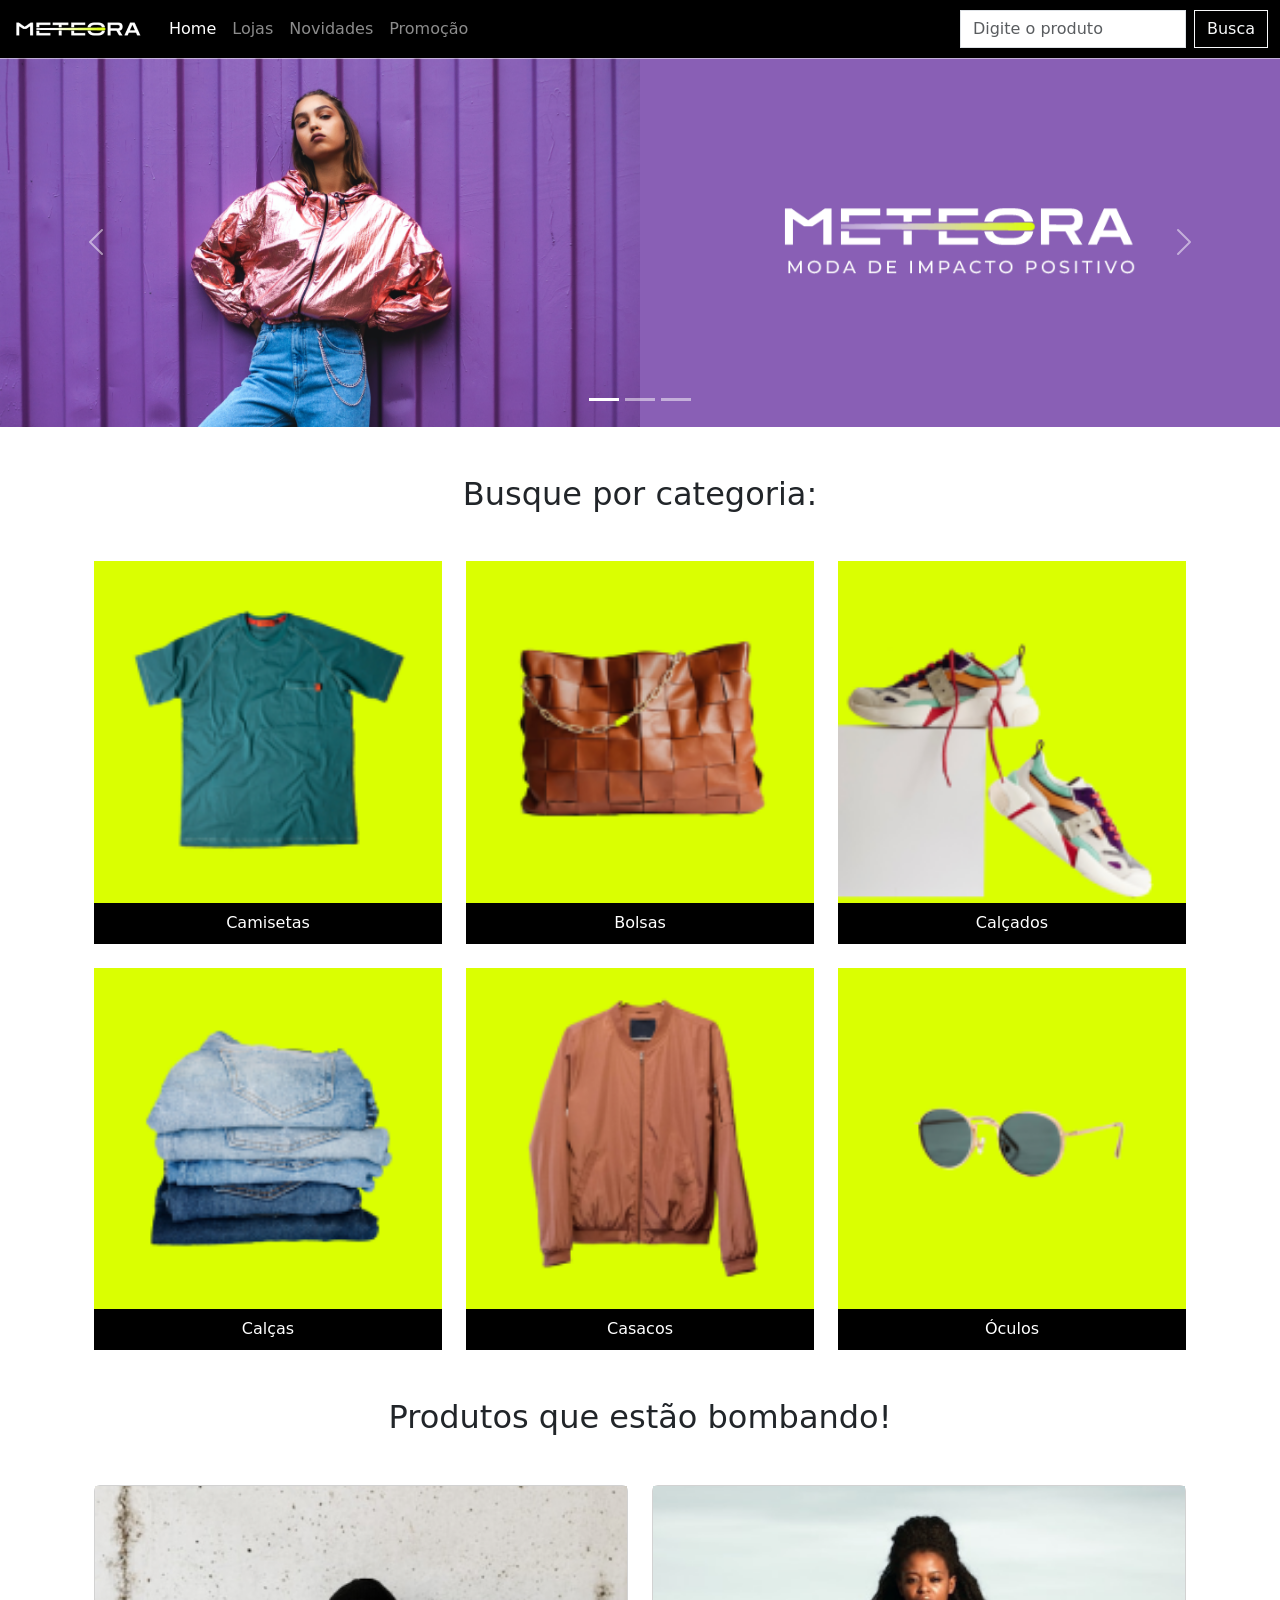
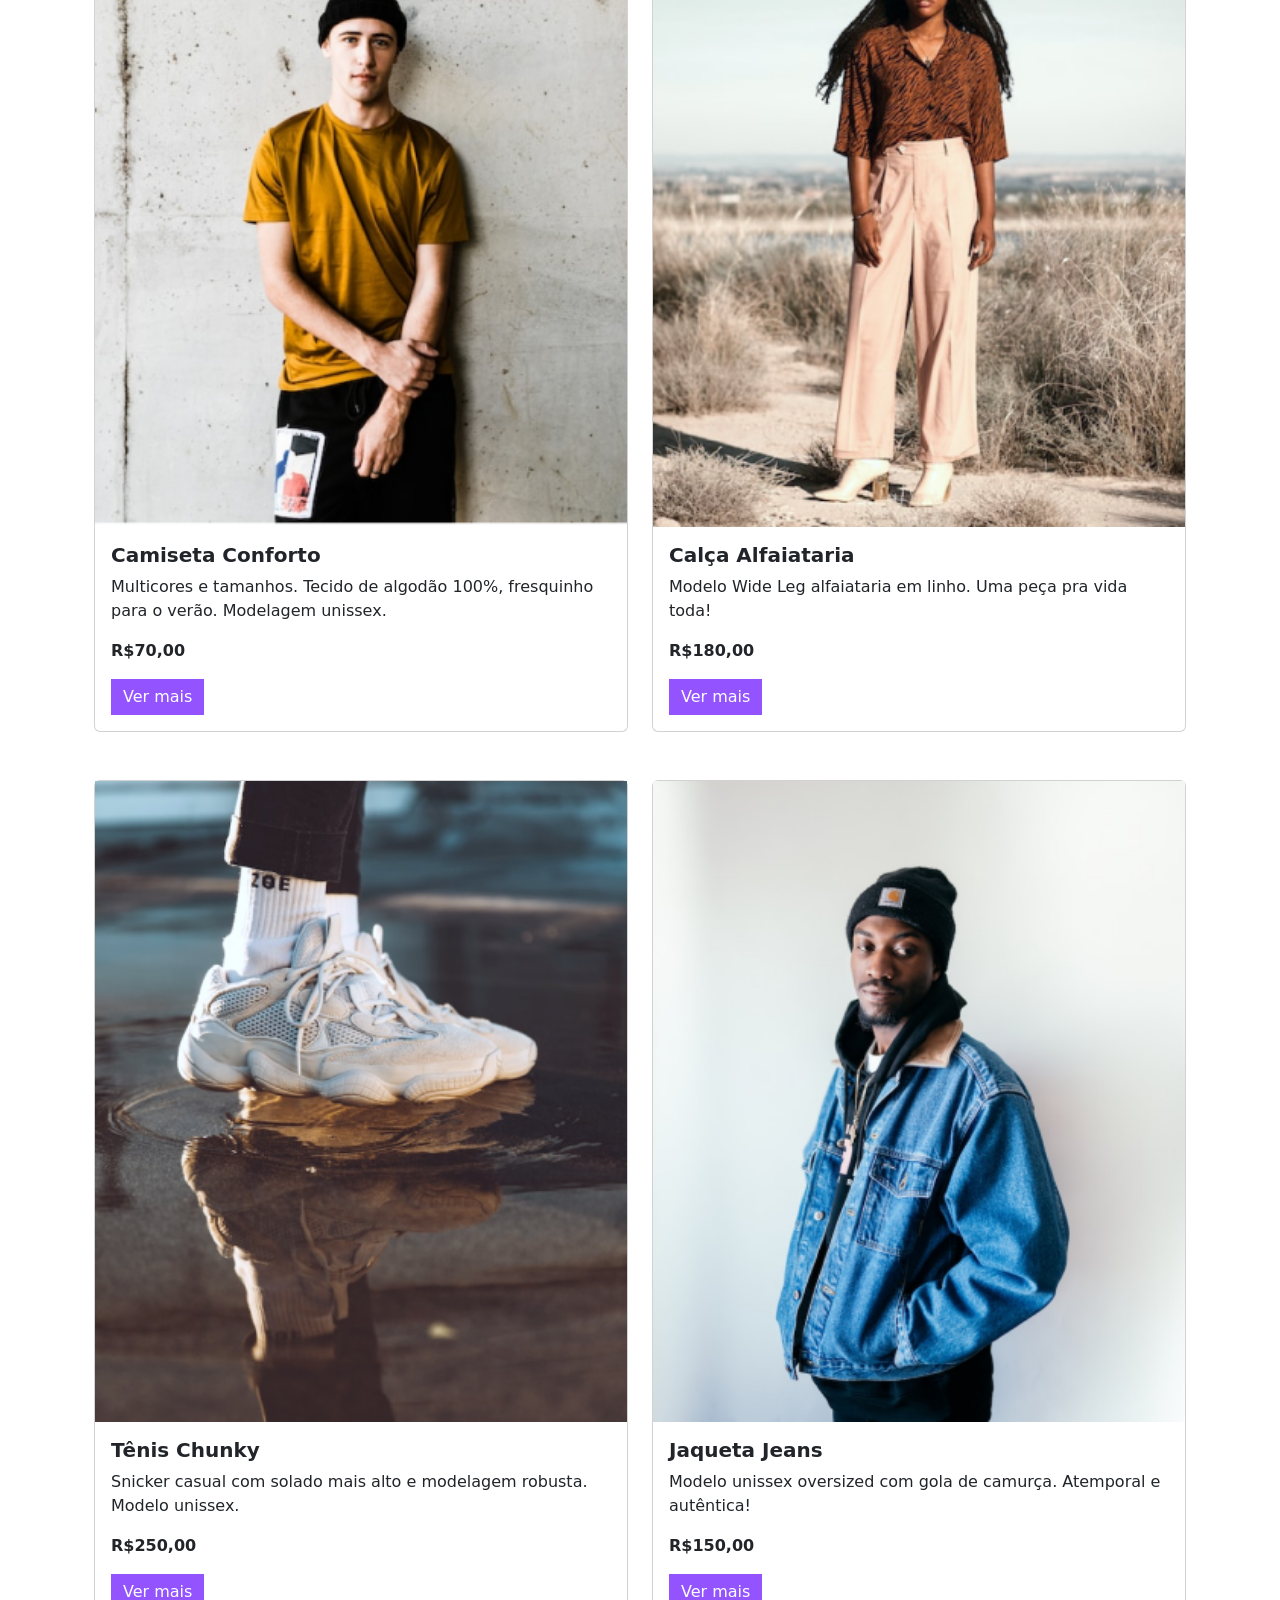
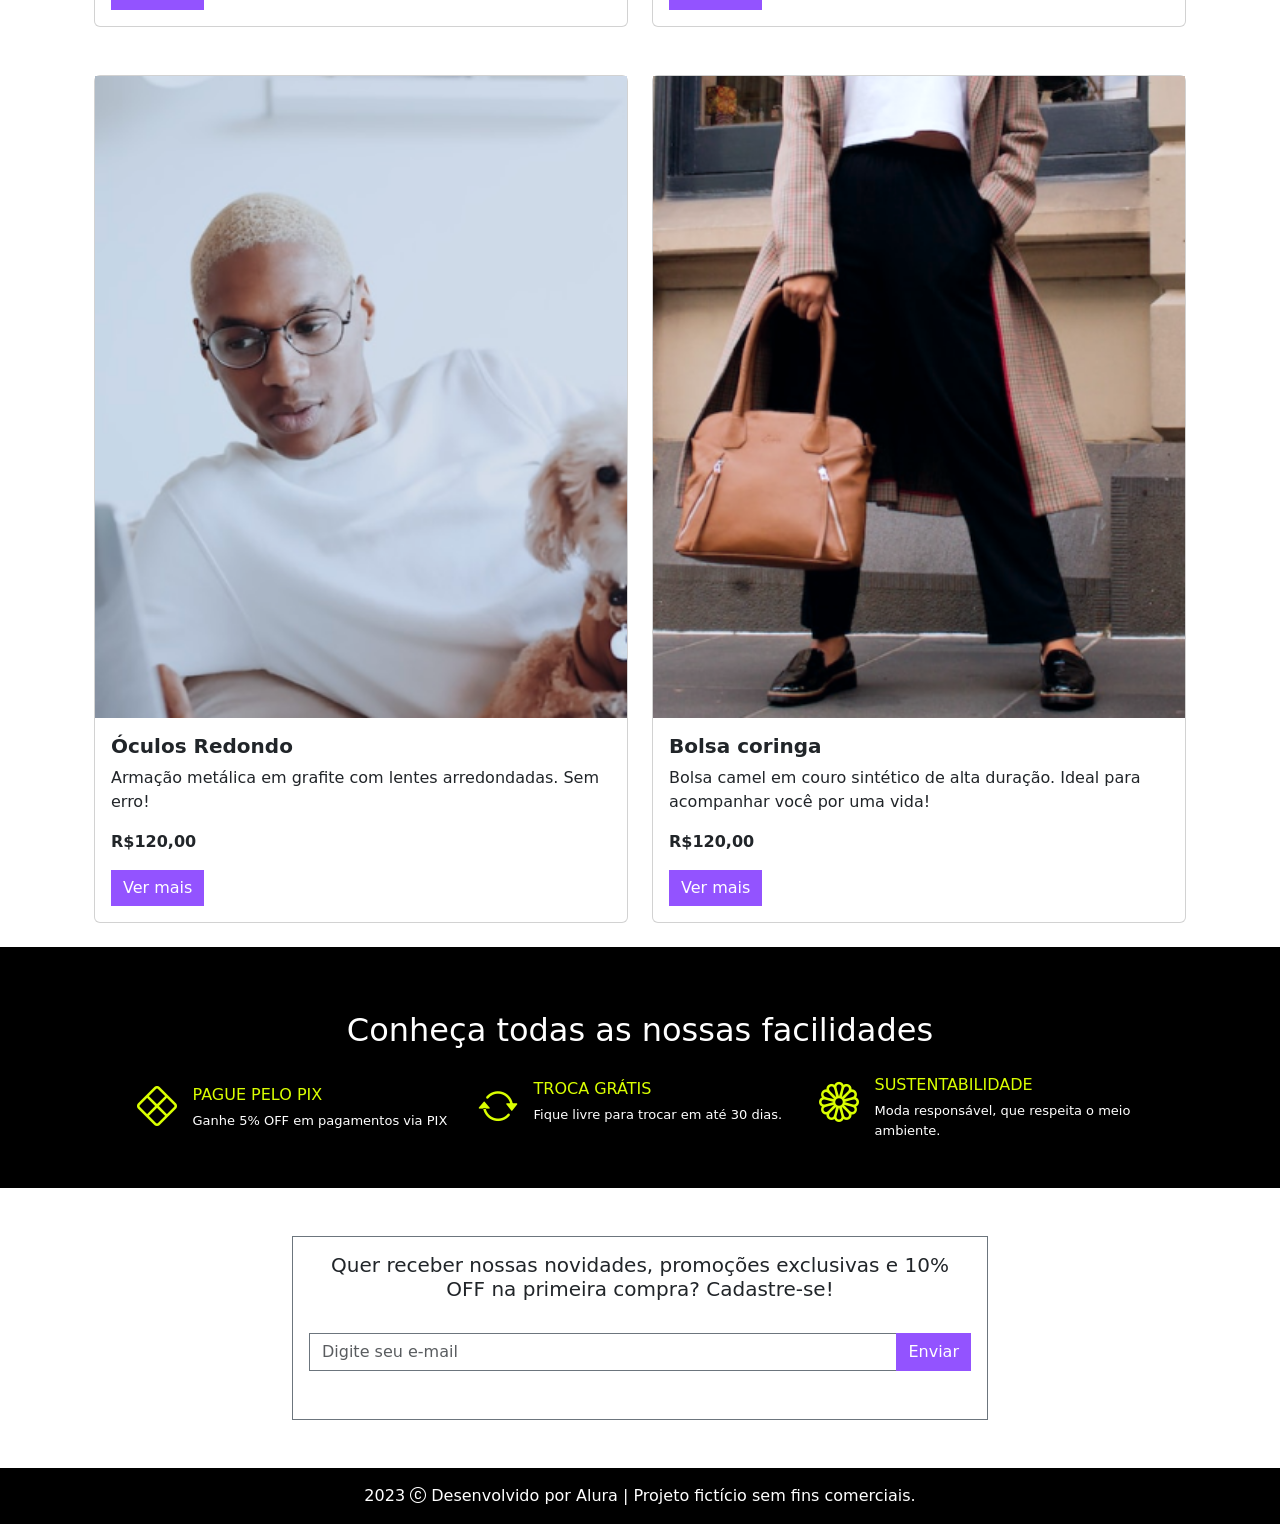
<file: index.html>
<!DOCTYPE html>
<html lang="pt-br">

<head>
    <meta charset="UTF-8">
    <meta http-equiv="X-UA-Compatible" content="IE=edge">
    <meta name="viewport" content="width=device-width, initial-scale=1.0">
    <link rel="shortcut icon" href="./assets/favicon.png" type="image/x-icon">
    <title>Meteora</title>
    <link rel="stylesheet" href="https://cdn.jsdelivr.net/npm/bootstrap-icons@1.10.3/font/bootstrap-icons.css">
    <link href="https://cdn.jsdelivr.net/npm/bootstrap@5.3.0-alpha1/dist/css/bootstrap.min.css" rel="stylesheet"
        integrity="sha384-GLhlTQ8iRABdZLl6O3oVMWSktQOp6b7In1Zl3/Jr59b6EGGoI1aFkw7cmDA6j6gD" crossorigin="anonymous">
    <link rel="stylesheet" href="./styles.css">
</head>

<body>

    <nav class="navbar navbar-expand-md bg-black navbar-dark">
        <div class="container-fluid">
            <a class="navbar-brand" href="#">
                <h1 class="m-0"><img class="d-block" src="./assets/logo-meteora.png" alt="Logo Meteora"></h1>
            </a>
            <button class="navbar-toggler" type="button" data-bs-toggle="collapse"
                data-bs-target="#navbarSupportedContent" aria-controls="navbarSupportedContent" aria-expanded="false"
                aria-label="Toggle navigation">
                <span class="navbar-toggler-icon"></span>
            </button>
            <div class="collapse navbar-collapse" id="navbarSupportedContent">
                <ul class="navbar-nav me-auto">
                    <li class="nav-item">
                        <a class="nav-link active" aria-current="page" href="#">Home</a>
                    </li>
                    <li class="nav-item">
                        <a class="nav-link" href="#">Lojas</a>
                    </li>
                    <li class="nav-item">
                        <a class="nav-link" href="#">Novidades</a>
                    </li>
                    <li class="nav-item">
                        <a class="nav-link" href="#">Promoção</a>
                    </li>
                </ul>
                <form class="d-flex" role="search">
                    <input class="form-control me-2 rounded-0" type="search" placeholder="Digite o produto"
                        aria-label="Pesquisar">
                    <button class="btn btn-outline-light rounded-0" type="submit">Busca</button>
                </form>
            </div>
        </div>
    </nav>

    <div id="carouselExampleCaptions" class="carousel slide" data-bs-ride="carousel">
        <div class="carousel-indicators">
            <button type="button" data-bs-target="#carouselExampleCaptions" data-bs-slide-to="0" class="active"
                aria-current="true" aria-label="Slide 1"></button>
            <button type="button" data-bs-target="#carouselExampleCaptions" data-bs-slide-to="1"
                aria-label="Slide 2"></button>
            <button type="button" data-bs-target="#carouselExampleCaptions" data-bs-slide-to="2"
                aria-label="Slide 3"></button>
        </div>
        <div class="carousel-inner">
            <div class="carousel-item active">
                <img class="w-100 img-fluid d-md-none" src="./assets/Mobile/banner1-mobile.png"
                    alt="Modelo feminina vestindo blusa rosa fluorescente, em fundo lilás.">
                <img class="w-100 img-fluid d-none d-md-block d-xl-none" src="./assets/Tablet/banner1-tablet.png"
                    alt="Modelo feminina vestindo blusa rosa fluorescente, em fundo lilás.">
                <img class="w-100 img-fluid d-none d-xl-block" src="./assets/Desktop/banner1-desktop.png"
                    alt="Modelo feminina vestindo blusa rosa fluorescente, em fundo lilás.">
            </div>
            <div class="carousel-item">
                <img class="w-100 img-fluid d-md-none" src="./assets/Mobile/banner2-mobile.png"
                    alt="Modelo feminina utilizando óculos escuros e vestindo conjunto esportivo de blusa e calça na cor preta, sentada em um sofá preto em um fundo rosa.">
                <img class="w-100 img-fluid d-none d-md-block d-xl-none" src="./assets/Tablet/banner2-tablet.png"
                    alt="Modelo feminina utilizando óculos escuros e vestindo conjunto esportivo de blusa e calça na cor preta, sentada em um sofá preto em um fundo rosa.">
                <img class="w-100 img-fluid d-none d-xl-block" src="./assets/Desktop/banner2-desktop.png"
                    alt="Modelo feminina utilizando óculos escuros e vestindo conjunto esportivo de blusa e calça na cor preta, sentada em um sofá preto em um fundo rosa.">
                <div class="carousel-caption">
                    <h5 class="fs-1">COLEÇÃO ATEMPORAL</h5>
                    <p class="fs-4">Estilo e qualidade para durar.</p>
                </div>
            </div>
            <div class="carousel-item">
                <img class="w-100 img-fluid d-md-none" src="./assets/Mobile/banner3-mobile.png"
                    alt="Modelo masculino vestindo chapéu preto, blazer cinza, cammisa social branca, gravata borboleta na cor preta, óculos com lente transparente e armação na cor preta além de um cordão prateado, em um fundo laranja.">
                <img class="w-100 img-fluid d-none d-md-block d-xl-none" src="./assets/Tablet/banner3-tablet.png"
                    alt="Modelo masculino vestindo chapéu preto, blazer cinza, cammisa social branca, gravata borboleta na cor preta, óculos com lente transparente e armação na cor preta além de um cordão prateado, em um fundo laranja.">
                <img class="w-100 img-fluid d-none d-xl-block" src="./assets/Desktop/banner3-desktop.png"
                    alt="Modelo masculino vestindo chapéu preto, blazer cinza, cammisa social branca, gravata borboleta na cor preta, óculos com lente transparente e armação na cor preta além de um cordão prateado, em um fundo laranja.">
                <div class="carousel-caption">
                    <h5 class="fs-1">COLEÇÃO ATEMPORAL</h5>
                    <p class="fs-4">Alto impacto visual, baixo impacto ambiental!</p>
                </div>
            </div>
        </div>
        <button class="carousel-control-prev" type="button" data-bs-target="#carouselExampleCaptions"
            data-bs-slide="prev">
            <span class="carousel-control-prev-icon" aria-hidden="true"></span>
            <span class="visually-hidden">Anterior</span>
        </button>
        <button class="carousel-control-next" type="button" data-bs-target="#carouselExampleCaptions"
            data-bs-slide="next">
            <span class="carousel-control-next-icon" aria-hidden="true"></span>
            <span class="visually-hidden">Próximo</span>
        </button>
    </div>

    <h2 class=" container text-center my-3 my-xl-5">Busque por categoria:</h2>

    <div class="container row mx-auto g-4">

        <div class="col-6 col-md-4 col-xxl-2">
            <div class="card rounded-0 border-0">
                <img class="d-md-none d-block" src="./assets/Mobile/categorias/categoria-camiseta.png"
                    alt="Camiseta masculina de manga na cor verde, com bolso, com detalhe vermelho.">
                <img class="d-none d-md-block d-xl-none" src="./assets/Tablet/categorias/categoria-camiseta.png"
                    alt="Camiseta masculina de manga na cor verde, com bolso, com detalhe vermelho.">
                <img class="d-none d-xl-block" src="./assets/Desktop/categorias/categoria-camiseta.png"
                    alt="Camiseta masculina de manga na cor verde, com bolso, com detalhe vermelho.">
                <div class="card-header bg-black text-bg-dark">
                    <p class="text-center card-text">
                        Camisetas
                    </p>
                </div>
            </div>
        </div>

        <div class="col-6 col-md-4 col-xxl-2">
            <div class="card rounded-0 border-0">
                <img class="d-md-none d-block" src="./assets/Mobile/categorias/categoria-bolsas.png"
                    alt="Bolsa feminina de couro na cor marrom, com cortes quadrados, e alça dourada em formato de corrente com detalhe verde, em fundo verde limão.">
                <img class="d-none d-md-block d-xl-none" src="./assets/Tablet/categorias/categoria-bolsas.png"
                    alt="Bolsa feminina de couro na cor marrom, com cortes quadrados, e alça dourada em formato de corrente com detalhe verde, em fundo verde limão.">
                <img class="d-none d-xl-block" src="./assets/Desktop/categorias/categoria-bolsa.png"
                    alt="Bolsa feminina de couro na cor marrom, com cortes quadrados, e alça dourada em formato de corrente com detalhe verde, em fundo verde limão.">
                <div class="card-header bg-black text-bg-dark">
                    <p class="text-center card-text">
                        Bolsas
                    </p>
                </div>
            </div>
        </div>

        <div class="col-6 col-md-4 col-xxl-2">
            <div class="card rounded-0 border-0">
                <img class="d-md-none d-block" src="./assets/Mobile/categorias/categoria-calcados.png"
                    alt="Par de tênis unissex com cor predominante branca e traços na cores laranja, azul, verde e cadarço vermelho, em fundo verde limão.">
                <img class="d-none d-md-block d-xl-none" src="./assets/Tablet/categorias/categoria-calcados.png"
                    alt="Par de tênis unissex com cor predominante branca e traços na cores laranja, azul, verde e cadarço vermelho, em fundo verde limão.">
                <img class="d-none d-xl-block" src="./assets/Desktop/categorias/categoria-calcados.png"
                    alt="Par de tênis unissex com cor predominante branca e traços na cores laranja, azul, verde e cadarço vermelho, em fundo verde limão.">
                <div class="card-header bg-black text-bg-dark">
                    <p class="text-center card-text">
                        Calçados
                    </p>
                </div>
            </div>
        </div>

        <div class="col-6 col-md-4 col-xxl-2">
            <div class="card rounded-0 border-0">
                <img class="d-md-none d-block" src="./assets/Mobile/categorias/categoria-calcas.png"
                    alt="Quatro calças jeans dobradas e organizadas uma acima da outra, em fundo verde limão.">
                <img class="d-none d-md-block d-xl-none" src="./assets/Tablet/categorias/categoria-calcas.png"
                    alt="Quatro calças jeans dobradas e organizadas uma acima da outra, em fundo verde limão.">
                <img class="d-none d-xl-block" src="./assets/Desktop/categorias/categoria-calcas.png"
                    alt="Quatro calças jeans dobradas e organizadas uma acima da outra, em fundo verde limão.">
                <div class="card-header bg-black text-bg-dark">
                    <p class="text-center card-text">
                        Calças
                    </p>
                </div>
            </div>
        </div>

        <div class="col-6 col-md-4 col-xxl-2">
            <div class="card rounded-0 border-0">
                <img class="d-md-none d-block" src="./assets/Mobile/categorias/categoria-casacos.png"
                    alt="Casaco masculino na cor marrom em fundo verde limão.">
                <img class="d-none d-md-block d-xl-none" src="./assets/Tablet/categorias/categoria-casacos.png"
                    alt="Casaco masculino na cor marrom em fundo verde limão.">
                <img class="d-none d-xl-block" src="./assets/Desktop/categorias/categoria-casacos.png"
                    alt="Casaco masculino na cor marrom em fundo verde limão.">
                <div class="card-header bg-black text-bg-dark">
                    <p class="text-center card-text">
                        Casacos
                    </p>
                </div>
            </div>
        </div>

        <div class="col-6 col-md-4 col-xxl-2">
            <div class="card rounded-0 border-0">
                <img class="d-md-none d-block" src="./assets/Mobile/categorias/categoria-oculos.png"
                    alt="Óculos de Sol com lentes arredondadas e armação dourada, em fundo verde limão.">
                <img class="d-none d-md-block d-xl-none" src="./assets/Tablet/categorias/categoria-oculos.png"
                    alt="Óculos de Sol com lentes arredondadas e armação dourada, em fundo verde limão.">
                <img class="d-none d-xl-block" src="./assets/Desktop/categorias/categoria-oculos.png"
                    alt="Óculos de Sol com lentes arredondadas e armação dourada, em fundo verde limão.">
                <div class="card-header bg-black text-bg-dark">
                    <p class="text-center card-text">
                        Óculos
                    </p>
                </div>
            </div>
        </div>
    </div>

    <h2 class="container text-center my-3 my-xl-5">Produtos que estão bombando!</h2>

    <div class="container row mx-auto g-4">
        <div class="col-12 col-md-6 col-xxl-4 pb-4">
            <div class="card">
                <img class="d-md-none d-block" src="assets/Mobile/produtos/camiseta.png" alt="Camiseta Conforto">
                <img class="d-none d-md-block d-xl-none" src="assets/Tablet/produtos/camiseta.png"
                    alt="Camiseta Conforto">
                <img class="d-none d-xl-block" src="assets/Desktop/produtos/camiseta.png" alt="Camiseta Conforto">
                <div class="card-body">
                    <h5 class="card-title"><b>Camiseta Conforto</b></h5>
                    <p class="card-text">Multicores e tamanhos. Tecido de algodão 100%, fresquinho para o verão.
                        Modelagem unissex.</p>
                    <p>
                    <p><b>R$70,00</b></p>
                    </p>
                    <a href="#" class="btn btn-primary botao-lilas rounded-0 border-0">Ver mais</a>
                </div>
            </div>
        </div>

        <div class="col-12 col-md-6 col-xxl-4 pb-4">
            <div class="card">
                <img class="d-md-none d-block" src="assets/Mobile/produtos/calca.png" alt="Calça Alfaiataria">
                <img class="d-none d-md-block d-xl-none" src="assets/Tablet/produtos/calca.png" alt="Calça Alfaiataria">
                <img class="d-none d-xl-block" src="assets/Desktop/produtos/calca.png" alt="Calça Alfaiataria">
                <div class="card-body">
                    <h5 class="card-title"><b>Calça Alfaiataria</b></h5>
                    <p class="card-text">Modelo Wide Leg alfaiataria em linho. Uma peça pra vida toda!</p>
                    <p><b>R$180,00</b></p>
                    <a href="#" class="btn btn-primary botao-lilas rounded-0 border-0">Ver mais</a>
                </div>
            </div>
        </div>

        <div class="col-12 col-md-6 col-xxl-4 pb-4">
            <div class="card">
                <img class="d-md-none d-block" src="assets/Mobile/produtos/tenis.png" alt="Tenis Chunky">
                <img class="d-none d-md-block d-xl-none" src="assets/Tablet/produtos/tenis.png" alt="Tenis Chunky">
                <img class="d-none d-xl-block" src="assets/Desktop/produtos/tenis.png" alt="Tenis Chunky">
                <div class="card-body">
                    <h5 class="card-title"><b>Tênis Chunky</b></h5>
                    <p class="card-text">Snicker casual com solado mais alto e modelagem robusta. Modelo unissex.</p>
                    <p><b>R$250,00</b></p>
                    <a href="#" class="btn btn-primary botao-lilas rounded-0 border-0">Ver mais</a>
                </div>
            </div>
        </div>

        <div class="col-12 col-md-6 col-xxl-4 pb-4">
            <div class="card">
                <img class="d-md-none d-block" src="assets/Mobile/produtos/jaqueta-jeans.png" alt="Jaqueta Jeans">
                <img class="d-none d-md-block d-xl-none" src="assets/Tablet/produtos/jaqueta-jeans.png"
                    alt="Jaqueta Jeans">
                <img class="d-none d-xl-block" src="assets/Desktop/produtos/jaqueta-jeans.png" alt="Jaqueta Jeans">
                <div class="card-body">
                    <h5 class="card-title"><b>Jaqueta Jeans</b></h5>
                    <p class="card-text">Modelo unissex oversized com gola de camurça. Atemporal e autêntica!</p>
                    <p><b>R$150,00</b></p>
                    <a href="#" class="btn btn-primary botao-lilas rounded-0 border-0">Ver mais</a>
                </div>
            </div>
        </div>

        <div class="col-12 col-md-6 col-xxl-4 pb-4">
            <div class="card">
                <img class="d-md-none d-block" src="assets/Mobile/produtos/oculos.png" alt="Óculos Redondo">
                <img class="d-none d-md-block d-xl-none" src="assets/Tablet/produtos/oculos.png" alt="Óculos Redondo">
                <img class="d-none d-xl-block" src="assets/Desktop/produtos/oculos.png" alt="Óculos Redondo">
                <div class="card-body">
                    <h5 class="card-title"><b>Óculos Redondo</b></h5>
                    <p class="card-text">Armação metálica em grafite com lentes arredondadas. Sem erro!</p>
                    <p><b>R$120,00</b></p>
                    <a href="#" class="btn btn-primary botao-lilas rounded-0 border-0">Ver mais</a>
                </div>
            </div>
        </div>

        <div class="col-12 col-md-6 col-xxl-4 pb-4">
            <div class="card">
                <img class="d-md-none d-block" src="assets/Mobile/produtos/bolsa.png" alt="Bolsa coringa">
                <img class="d-none d-md-block d-xl-none" src="assets/Tablet/produtos/bolsa.png" alt="Bolsa coringa">
                <img class="d-none d-xl-block" src="assets/Desktop/produtos/bolsa.png" alt="Bolsa coringa">
                <div class="card-body">
                    <h5 class="card-title"><b>Bolsa coringa</b></h5>
                    <p class="card-text">Bolsa camel em couro sintético de alta duração. Ideal para acompanhar você por
                        uma vida!</p>
                    <p><b>R$120,00</b></p>
                    <a href="#" class="btn btn-primary botao-lilas rounded-0 border-0">Ver mais</a>
                </div>
            </div>
        </div>
    </div>
        <section class="p-5 bg-black text-bg-dark">

            <h2 class="text-center py-3">Conheça todas as nossas facilidades</h2>

            <div class="d-flex flex-column flex-lg-row align-items-center justify-content-center gap-3 px-3">
                <div class="divs-facilidades d-flex align-items-center">
                    <div><i class="verde-limao bi bi-x-diamond fs-1"></i></div>
                    <div>
                        <div class="ms-3 mb-1 verde-limao">PAGUE PELO PIX</div>
                        <div class="texto-menor ms-3">Ganhe 5% OFF em
                            pagamentos via PIX</div>
                    </div>
                </div>

                <div class="divs-facilidades d-flex">
                    <div><i class="verde-limao bi bi-arrow-repeat fs-1"></i></div>
                    <div>
                        <div class="ms-3 mb-1 verde-limao">TROCA GRÁTIS</div>
                        <div class="texto-menor ms-3">Fique livre para trocar em até 30 dias.</div>
                    </div>
                </div>

                <div class="divs-facilidades d-flex">
                    <div><i class="verde-limao bi bi-flower1 fs-1"></i></div>
                    <div>
                        <div class="ms-3 mb-1 verde-limao">SUSTENTABILIDADE</div>
                        <div class="texto-menor ms-3">Moda responsável, que respeita o meio ambiente.</div>
                    </div>
                </div>
            </div>
        </section>

        <form class="container border border-secondary my-3 my-xl-5 p-3 text-center div-novidades mx-auto">
            <h5>
                Quer receber nossas novidades, promoções exclusivas e 10% OFF na primeira
                compra? Cadastre-se!
            </h5>

            <div class="input-group my-3 py-3">
                <input type="email" class="form-control border-secondary rounded-0" placeholder="Digite seu e-mail"
                    aria-label="Digite seu e-mail" aria-describedby="button-addon2" />
                <button type="button" class="btn btn-primary botao-lilas rounded-0 border-0 "
                    id="button-addon2">Enviar</button>
            </div>
        </form>

        <footer class="text-center rodape-largura bg-black text-bg-dark">
            <p class="card-text py-3">2023 <i class="bi bi-c-circle"></i> Desenvolvido por Alura | Projeto fictício sem
                fins comerciais.</p>
        </footer>

        <script src="https://cdn.jsdelivr.net/npm/bootstrap@5.3.1/dist/js/bootstrap.bundle.min.js"
            integrity="sha384-HwwvtgBNo3bZJJLYd8oVXjrBZt8cqVSpeBNS5n7C8IVInixGAoxmnlMuBnhbgrkm" crossorigin="anonymous">
            </script>
</body>
</html>
</file>
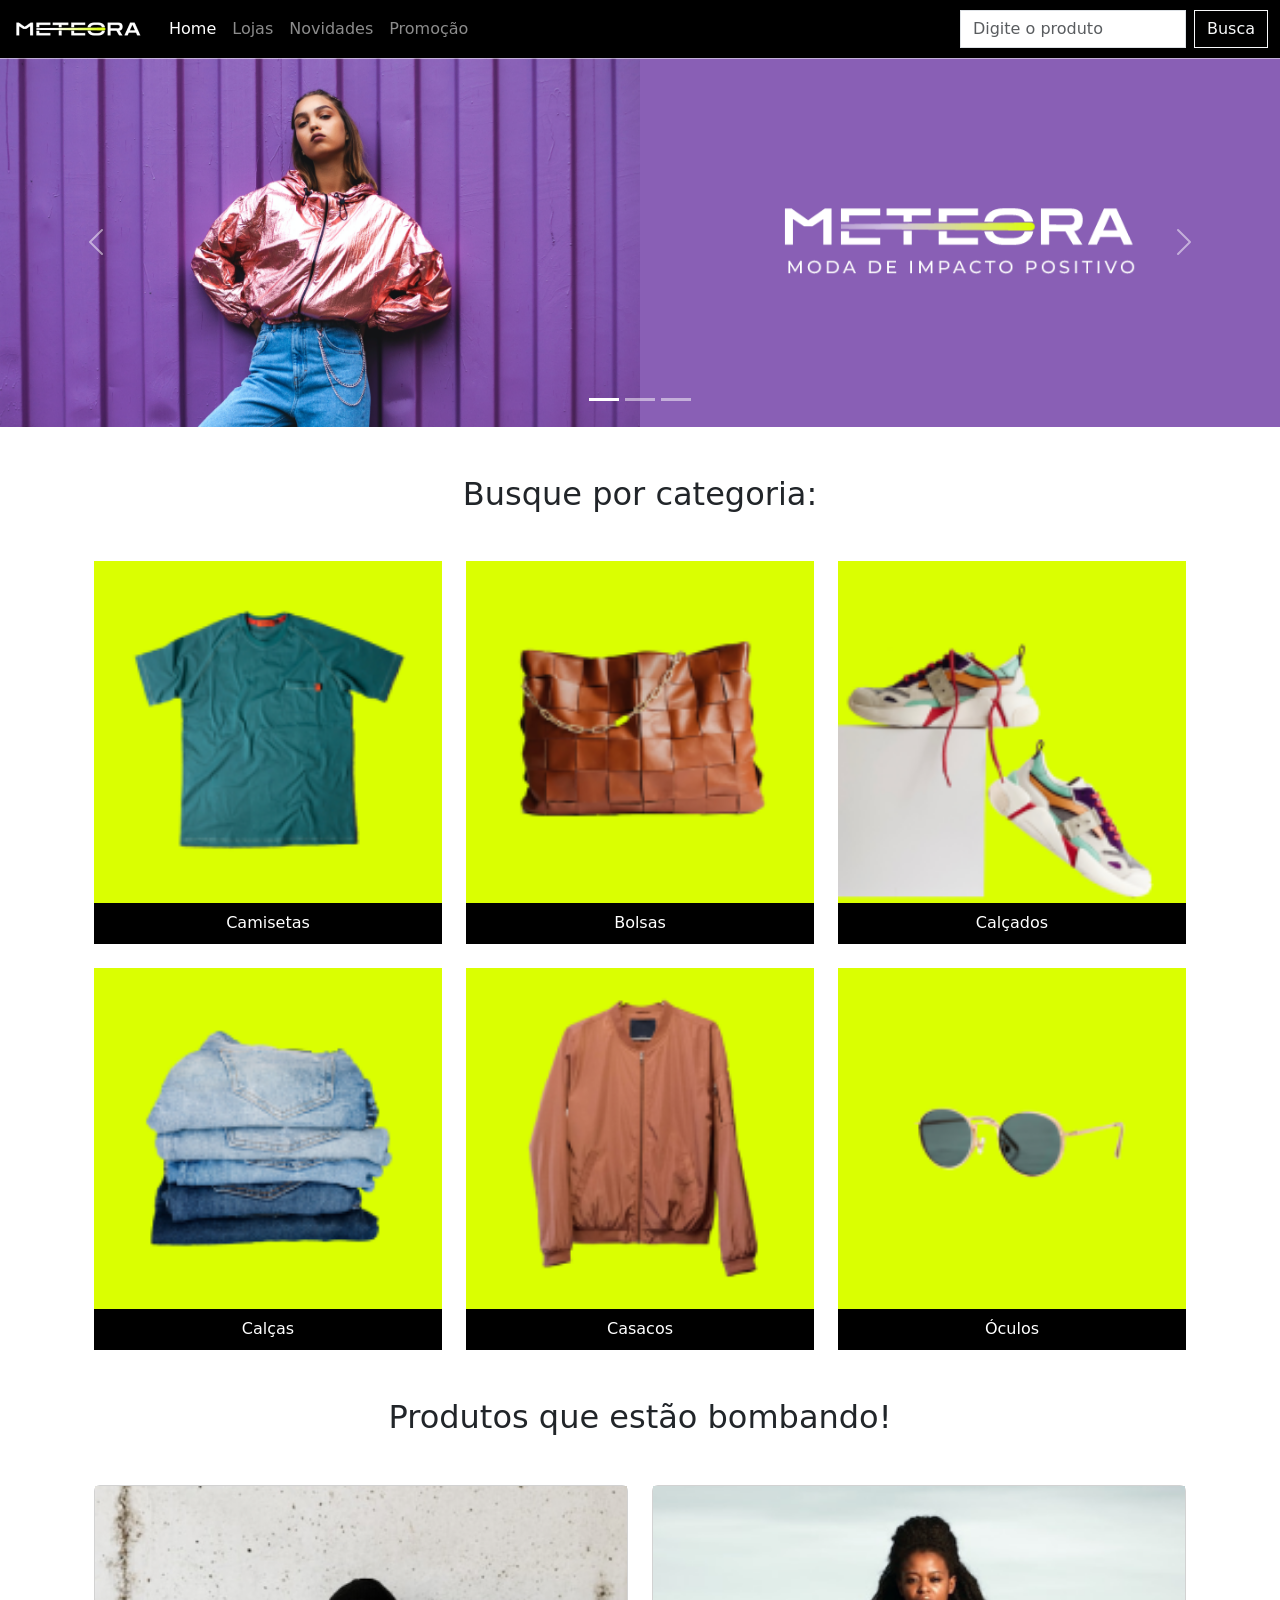
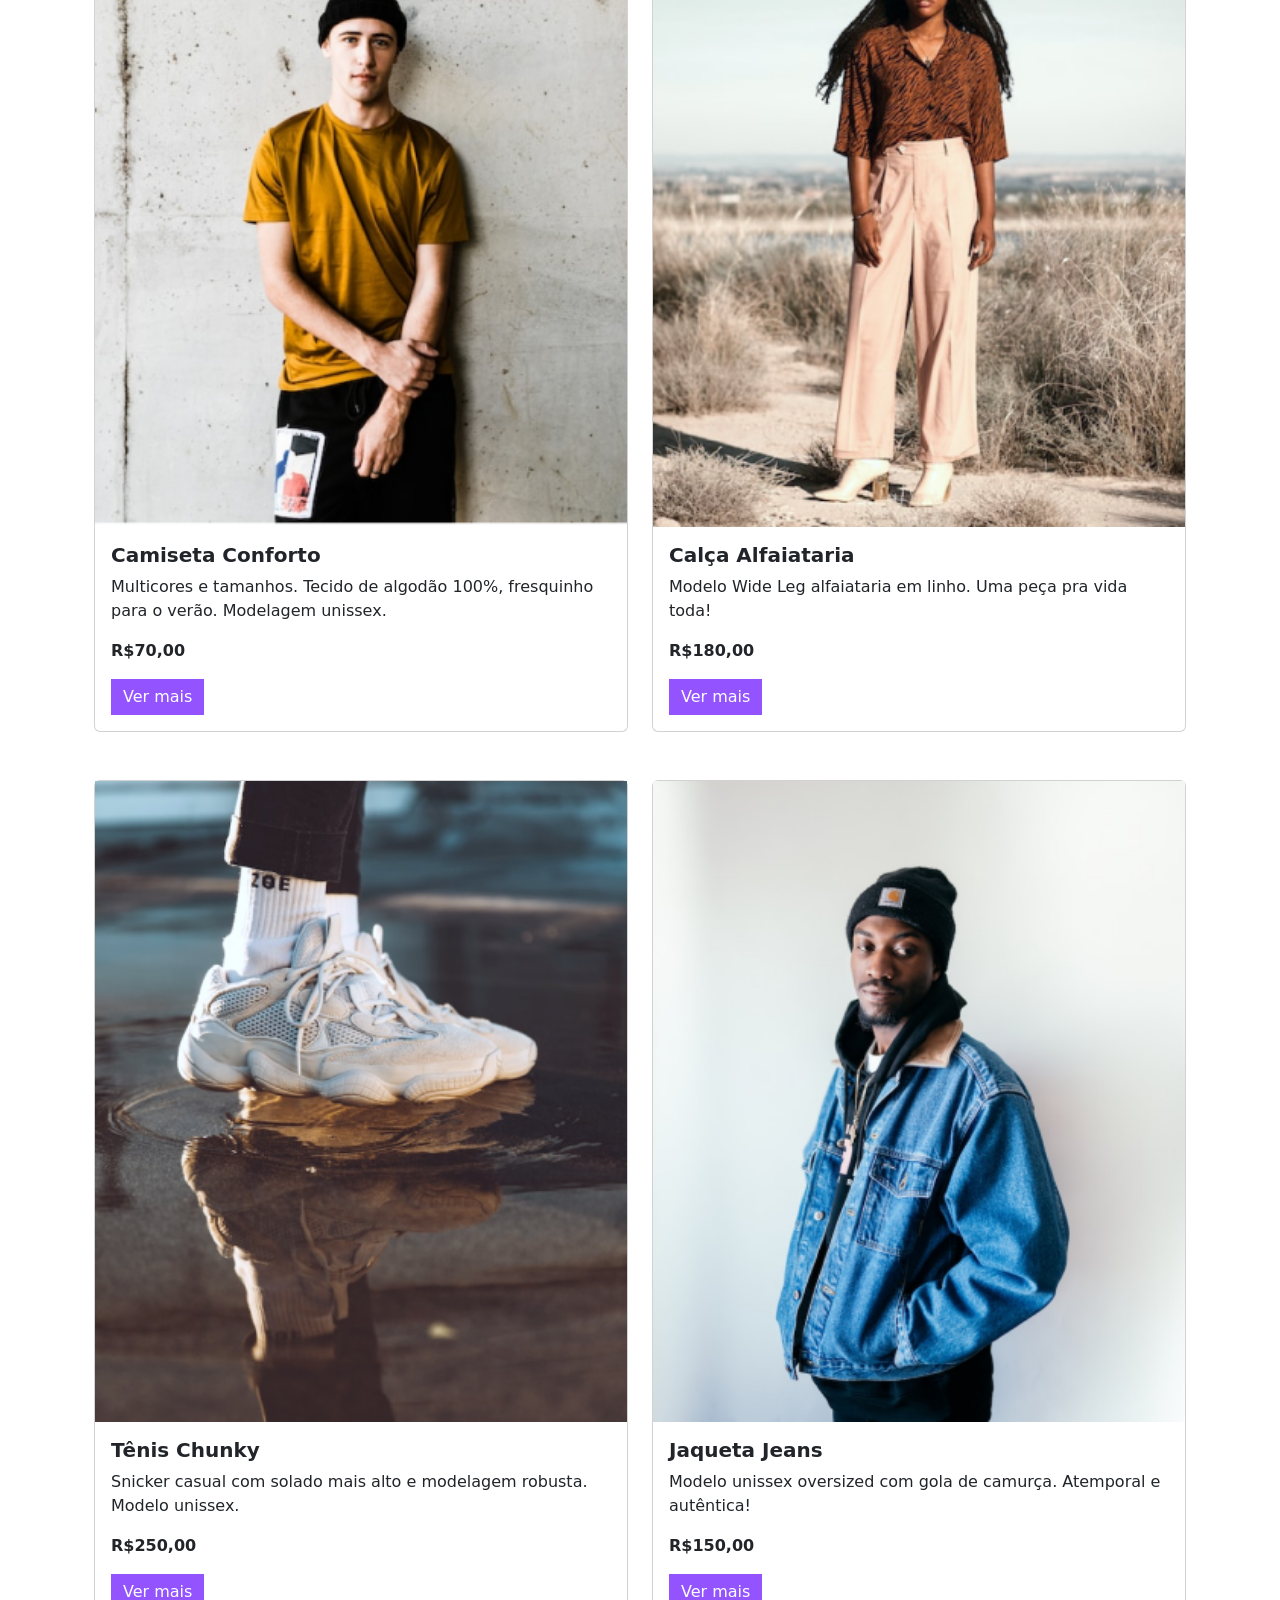
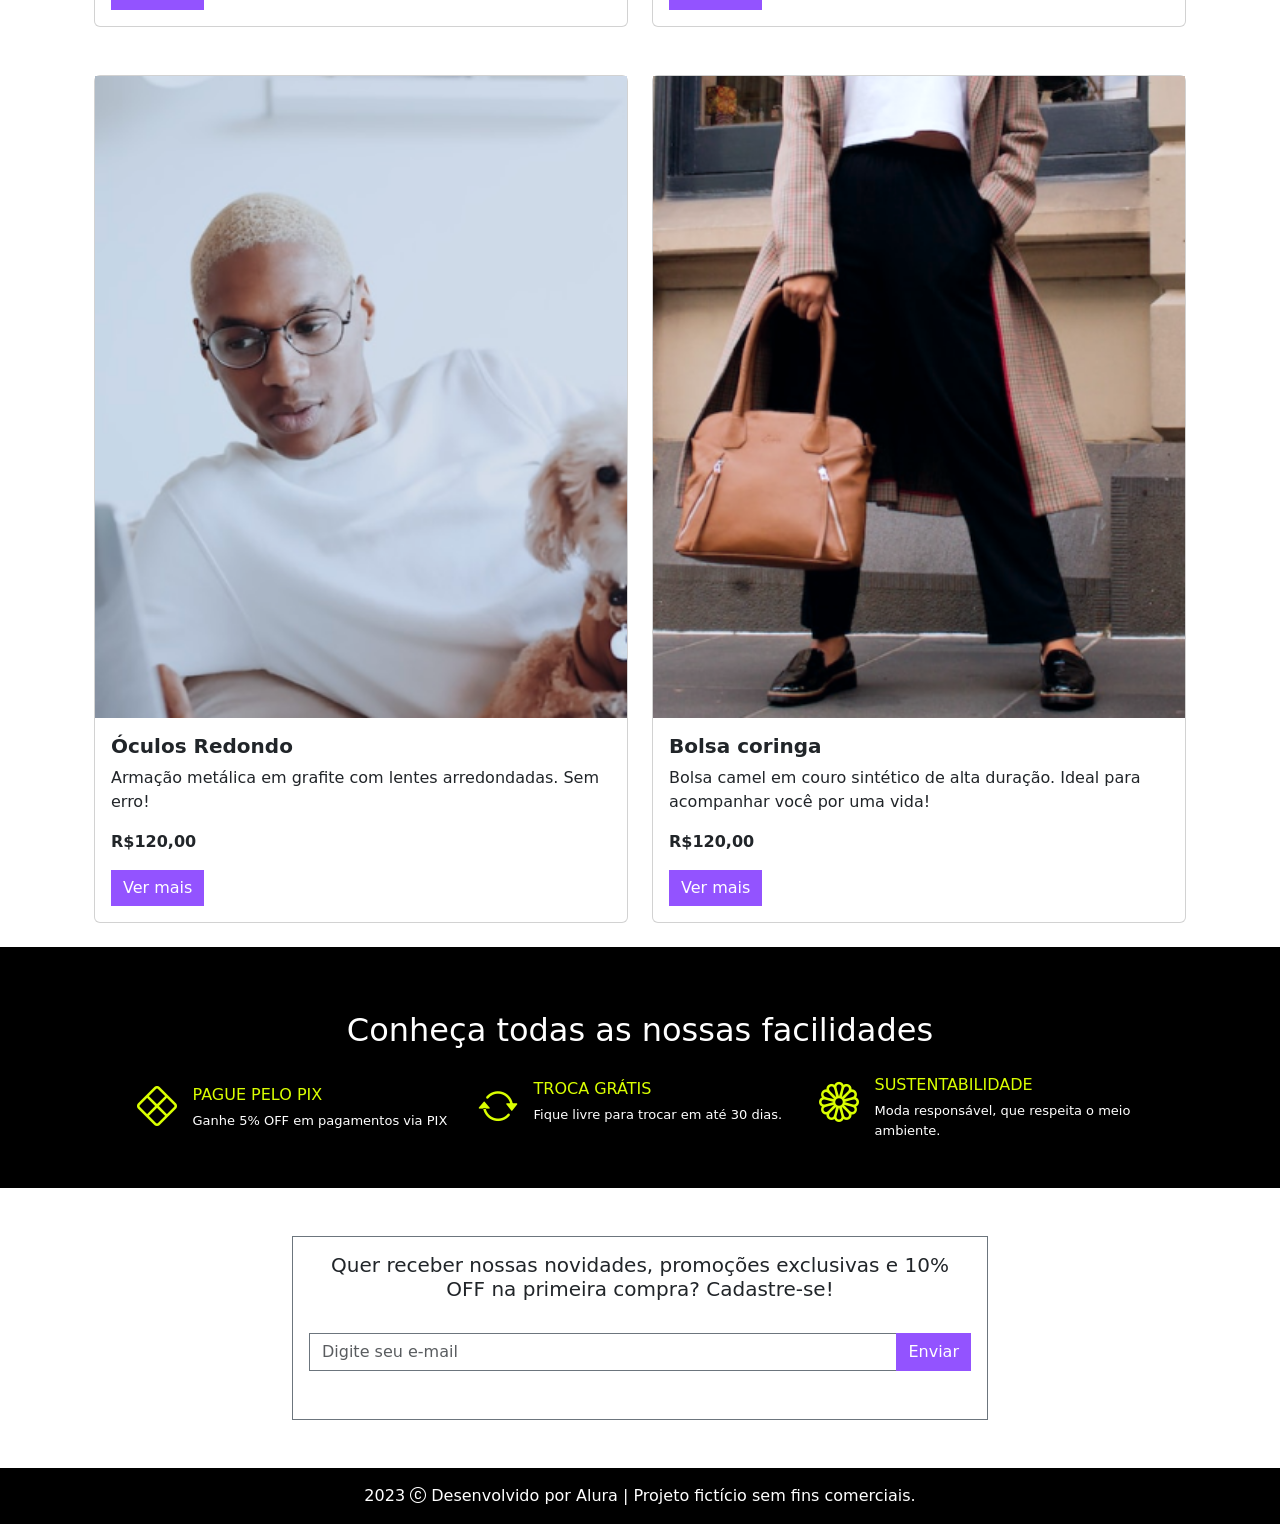
<file: Meteora/index.html>
<!DOCTYPE html>
<html lang="pt-br">

<head>
    <meta charset="UTF-8">
    <meta http-equiv="X-UA-Compatible" content="IE=edge">
    <meta name="viewport" content="width=device-width, initial-scale=1.0">
    <link rel="shortcut icon" href="./assets/favicon.png" type="image/x-icon">
    <title>Meteora</title>
    <link rel="stylesheet" href="https://cdn.jsdelivr.net/npm/bootstrap-icons@1.10.3/font/bootstrap-icons.css">
    <link href="https://cdn.jsdelivr.net/npm/bootstrap@5.3.0-alpha1/dist/css/bootstrap.min.css" rel="stylesheet"
        integrity="sha384-GLhlTQ8iRABdZLl6O3oVMWSktQOp6b7In1Zl3/Jr59b6EGGoI1aFkw7cmDA6j6gD" crossorigin="anonymous">
    <link rel="stylesheet" href="./styles.css">
</head>

<body>

    <nav class="navbar navbar-expand-md bg-black navbar-dark">
        <div class="container-fluid">
            <a class="navbar-brand" href="#">
                <h1 class="m-0"><img class="d-block" src="./assets/logo-meteora.png" alt="Logo Meteora"></h1>
            </a>
            <button class="navbar-toggler" type="button" data-bs-toggle="collapse"
                data-bs-target="#navbarSupportedContent" aria-controls="navbarSupportedContent" aria-expanded="false"
                aria-label="Toggle navigation">
                <span class="navbar-toggler-icon"></span>
            </button>
            <div class="collapse navbar-collapse" id="navbarSupportedContent">
                <ul class="navbar-nav me-auto">
                    <li class="nav-item">
                        <a class="nav-link active" aria-current="page" href="#">Home</a>
                    </li>
                    <li class="nav-item">
                        <a class="nav-link" href="#">Lojas</a>
                    </li>
                    <li class="nav-item">
                        <a class="nav-link" href="#">Novidades</a>
                    </li>
                    <li class="nav-item">
                        <a class="nav-link" href="#">Promoção</a>
                    </li>
                </ul>
                <form class="d-flex" role="search">
                    <input class="form-control me-2 rounded-0" type="search" placeholder="Digite o produto"
                        aria-label="Pesquisar">
                    <button class="btn btn-outline-light rounded-0" type="submit">Busca</button>
                </form>
            </div>
        </div>
    </nav>

    <div id="carouselExampleCaptions" class="carousel slide" data-bs-ride="carousel">
        <div class="carousel-indicators">
            <button type="button" data-bs-target="#carouselExampleCaptions" data-bs-slide-to="0" class="active"
                aria-current="true" aria-label="Slide 1"></button>
            <button type="button" data-bs-target="#carouselExampleCaptions" data-bs-slide-to="1"
                aria-label="Slide 2"></button>
            <button type="button" data-bs-target="#carouselExampleCaptions" data-bs-slide-to="2"
                aria-label="Slide 3"></button>
        </div>
        <div class="carousel-inner">
            <div class="carousel-item active">
                <img class="w-100 img-fluid d-md-none" src="./assets/Mobile/banner1-mobile.png"
                    alt="Modelo feminina vestindo blusa rosa fluorescente, em fundo lilás.">
                <img class="w-100 img-fluid d-none d-md-block d-xl-none" src="./assets/Tablet/banner1-tablet.png"
                    alt="Modelo feminina vestindo blusa rosa fluorescente, em fundo lilás.">
                <img class="w-100 img-fluid d-none d-xl-block" src="./assets/Desktop/banner1-desktop.png"
                    alt="Modelo feminina vestindo blusa rosa fluorescente, em fundo lilás.">
            </div>
            <div class="carousel-item">
                <img class="w-100 img-fluid d-md-none" src="./assets/Mobile/banner2-mobile.png"
                    alt="Modelo feminina utilizando óculos escuros e vestindo conjunto esportivo de blusa e calça na cor preta, sentada em um sofá preto em um fundo rosa.">
                <img class="w-100 img-fluid d-none d-md-block d-xl-none" src="./assets/Tablet/banner2-tablet.png"
                    alt="Modelo feminina utilizando óculos escuros e vestindo conjunto esportivo de blusa e calça na cor preta, sentada em um sofá preto em um fundo rosa.">
                <img class="w-100 img-fluid d-none d-xl-block" src="./assets/Desktop/banner2-desktop.png"
                    alt="Modelo feminina utilizando óculos escuros e vestindo conjunto esportivo de blusa e calça na cor preta, sentada em um sofá preto em um fundo rosa.">
                <div class="carousel-caption">
                    <h5 class="fs-1">COLEÇÃO ATEMPORAL</h5>
                    <p class="fs-4">Estilo e qualidade para durar.</p>
                </div>
            </div>
            <div class="carousel-item">
                <img class="w-100 img-fluid d-md-none" src="./assets/Mobile/banner3-mobile.png"
                    alt="Modelo masculino vestindo chapéu preto, blazer cinza, cammisa social branca, gravata borboleta na cor preta, óculos com lente transparente e armação na cor preta além de um cordão prateado, em um fundo laranja.">
                <img class="w-100 img-fluid d-none d-md-block d-xl-none" src="./assets/Tablet/banner3-tablet.png"
                    alt="Modelo masculino vestindo chapéu preto, blazer cinza, cammisa social branca, gravata borboleta na cor preta, óculos com lente transparente e armação na cor preta além de um cordão prateado, em um fundo laranja.">
                <img class="w-100 img-fluid d-none d-xl-block" src="./assets/Desktop/banner3-desktop.png"
                    alt="Modelo masculino vestindo chapéu preto, blazer cinza, cammisa social branca, gravata borboleta na cor preta, óculos com lente transparente e armação na cor preta além de um cordão prateado, em um fundo laranja.">
                <div class="carousel-caption">
                    <h5 class="fs-1">COLEÇÃO ATEMPORAL</h5>
                    <p class="fs-4">Alto impacto visual, baixo impacto ambiental!</p>
                </div>
            </div>
        </div>
        <button class="carousel-control-prev" type="button" data-bs-target="#carouselExampleCaptions"
            data-bs-slide="prev">
            <span class="carousel-control-prev-icon" aria-hidden="true"></span>
            <span class="visually-hidden">Anterior</span>
        </button>
        <button class="carousel-control-next" type="button" data-bs-target="#carouselExampleCaptions"
            data-bs-slide="next">
            <span class="carousel-control-next-icon" aria-hidden="true"></span>
            <span class="visually-hidden">Próximo</span>
        </button>
    </div>

    <h2 class=" container text-center my-3 my-xl-5">Busque por categoria:</h2>

    <div class="container row mx-auto g-4">

        <div class="col-6 col-md-4 col-xxl-2">
            <div class="card rounded-0 border-0">
                <img class="d-md-none d-block" src="./assets/Mobile/categorias/categoria-camiseta.png"
                    alt="Camiseta masculina de manga na cor verde, com bolso, com detalhe vermelho.">
                <img class="d-none d-md-block d-xl-none" src="./assets/Tablet/categorias/categoria-camiseta.png"
                    alt="Camiseta masculina de manga na cor verde, com bolso, com detalhe vermelho.">
                <img class="d-none d-xl-block" src="./assets/Desktop/categorias/categoria-camiseta.png"
                    alt="Camiseta masculina de manga na cor verde, com bolso, com detalhe vermelho.">
                <div class="card-header bg-black text-bg-dark">
                    <p class="text-center card-text">
                        Camisetas
                    </p>
                </div>
            </div>
        </div>

        <div class="col-6 col-md-4 col-xxl-2">
            <div class="card rounded-0 border-0">
                <img class="d-md-none d-block" src="./assets/Mobile/categorias/categoria-bolsas.png"
                    alt="Bolsa feminina de couro na cor marrom, com cortes quadrados, e alça dourada em formato de corrente com detalhe verde, em fundo verde limão.">
                <img class="d-none d-md-block d-xl-none" src="./assets/Tablet/categorias/categoria-bolsas.png"
                    alt="Bolsa feminina de couro na cor marrom, com cortes quadrados, e alça dourada em formato de corrente com detalhe verde, em fundo verde limão.">
                <img class="d-none d-xl-block" src="./assets/Desktop/categorias/categoria-bolsa.png"
                    alt="Bolsa feminina de couro na cor marrom, com cortes quadrados, e alça dourada em formato de corrente com detalhe verde, em fundo verde limão.">
                <div class="card-header bg-black text-bg-dark">
                    <p class="text-center card-text">
                        Bolsas
                    </p>
                </div>
            </div>
        </div>

        <div class="col-6 col-md-4 col-xxl-2">
            <div class="card rounded-0 border-0">
                <img class="d-md-none d-block" src="./assets/Mobile/categorias/categoria-calcados.png"
                    alt="Par de tênis unissex com cor predominante branca e traços na cores laranja, azul, verde e cadarço vermelho, em fundo verde limão.">
                <img class="d-none d-md-block d-xl-none" src="./assets/Tablet/categorias/categoria-calcados.png"
                    alt="Par de tênis unissex com cor predominante branca e traços na cores laranja, azul, verde e cadarço vermelho, em fundo verde limão.">
                <img class="d-none d-xl-block" src="./assets/Desktop/categorias/categoria-calcados.png"
                    alt="Par de tênis unissex com cor predominante branca e traços na cores laranja, azul, verde e cadarço vermelho, em fundo verde limão.">
                <div class="card-header bg-black text-bg-dark">
                    <p class="text-center card-text">
                        Calçados
                    </p>
                </div>
            </div>
        </div>

        <div class="col-6 col-md-4 col-xxl-2">
            <div class="card rounded-0 border-0">
                <img class="d-md-none d-block" src="./assets/Mobile/categorias/categoria-calcas.png"
                    alt="Quatro calças jeans dobradas e organizadas uma acima da outra, em fundo verde limão.">
                <img class="d-none d-md-block d-xl-none" src="./assets/Tablet/categorias/categoria-calcas.png"
                    alt="Quatro calças jeans dobradas e organizadas uma acima da outra, em fundo verde limão.">
                <img class="d-none d-xl-block" src="./assets/Desktop/categorias/categoria-calcas.png"
                    alt="Quatro calças jeans dobradas e organizadas uma acima da outra, em fundo verde limão.">
                <div class="card-header bg-black text-bg-dark">
                    <p class="text-center card-text">
                        Calças
                    </p>
                </div>
            </div>
        </div>

        <div class="col-6 col-md-4 col-xxl-2">
            <div class="card rounded-0 border-0">
                <img class="d-md-none d-block" src="./assets/Mobile/categorias/categoria-casacos.png"
                    alt="Casaco masculino na cor marrom em fundo verde limão.">
                <img class="d-none d-md-block d-xl-none" src="./assets/Tablet/categorias/categoria-casacos.png"
                    alt="Casaco masculino na cor marrom em fundo verde limão.">
                <img class="d-none d-xl-block" src="./assets/Desktop/categorias/categoria-casacos.png"
                    alt="Casaco masculino na cor marrom em fundo verde limão.">
                <div class="card-header bg-black text-bg-dark">
                    <p class="text-center card-text">
                        Casacos
                    </p>
                </div>
            </div>
        </div>

        <div class="col-6 col-md-4 col-xxl-2">
            <div class="card rounded-0 border-0">
                <img class="d-md-none d-block" src="./assets/Mobile/categorias/categoria-oculos.png"
                    alt="Óculos de Sol com lentes arredondadas e armação dourada, em fundo verde limão.">
                <img class="d-none d-md-block d-xl-none" src="./assets/Tablet/categorias/categoria-oculos.png"
                    alt="Óculos de Sol com lentes arredondadas e armação dourada, em fundo verde limão.">
                <img class="d-none d-xl-block" src="./assets/Desktop/categorias/categoria-oculos.png"
                    alt="Óculos de Sol com lentes arredondadas e armação dourada, em fundo verde limão.">
                <div class="card-header bg-black text-bg-dark">
                    <p class="text-center card-text">
                        Óculos
                    </p>
                </div>
            </div>
        </div>
    </div>

    <h2 class="container text-center my-3 my-xl-5">Produtos que estão bombando!</h2>

    <div class="container row mx-auto g-4">
        <div class="col-12 col-md-6 col-xxl-4 pb-4">
            <div class="card">
                <img class="d-md-none d-block" src="assets/Mobile/produtos/camiseta.png" alt="Camiseta Conforto">
                <img class="d-none d-md-block d-xl-none" src="assets/Tablet/produtos/camiseta.png"
                    alt="Camiseta Conforto">
                <img class="d-none d-xl-block" src="assets/Desktop/produtos/camiseta.png" alt="Camiseta Conforto">
                <div class="card-body">
                    <h5 class="card-title"><b>Camiseta Conforto</b></h5>
                    <p class="card-text">Multicores e tamanhos. Tecido de algodão 100%, fresquinho para o verão.
                        Modelagem unissex.</p>
                    <p>
                    <p><b>R$70,00</b></p>
                    </p>
                    <a href="#" class="btn btn-primary botao-lilas rounded-0 border-0">Ver mais</a>
                </div>
            </div>
        </div>

        <div class="col-12 col-md-6 col-xxl-4 pb-4">
            <div class="card">
                <img class="d-md-none d-block" src="assets/Mobile/produtos/calca.png" alt="Calça Alfaiataria">
                <img class="d-none d-md-block d-xl-none" src="assets/Tablet/produtos/calca.png" alt="Calça Alfaiataria">
                <img class="d-none d-xl-block" src="assets/Desktop/produtos/calca.png" alt="Calça Alfaiataria">
                <div class="card-body">
                    <h5 class="card-title"><b>Calça Alfaiataria</b></h5>
                    <p class="card-text">Modelo Wide Leg alfaiataria em linho. Uma peça pra vida toda!</p>
                    <p><b>R$180,00</b></p>
                    <a href="#" class="btn btn-primary botao-lilas rounded-0 border-0">Ver mais</a>
                </div>
            </div>
        </div>

        <div class="col-12 col-md-6 col-xxl-4 pb-4">
            <div class="card">
                <img class="d-md-none d-block" src="assets/Mobile/produtos/tenis.png" alt="Tenis Chunky">
                <img class="d-none d-md-block d-xl-none" src="assets/Tablet/produtos/tenis.png" alt="Tenis Chunky">
                <img class="d-none d-xl-block" src="assets/Desktop/produtos/tenis.png" alt="Tenis Chunky">
                <div class="card-body">
                    <h5 class="card-title"><b>Tênis Chunky</b></h5>
                    <p class="card-text">Snicker casual com solado mais alto e modelagem robusta. Modelo unissex.</p>
                    <p><b>R$250,00</b></p>
                    <a href="#" class="btn btn-primary botao-lilas rounded-0 border-0">Ver mais</a>
                </div>
            </div>
        </div>

        <div class="col-12 col-md-6 col-xxl-4 pb-4">
            <div class="card">
                <img class="d-md-none d-block" src="assets/Mobile/produtos/jaqueta-jeans.png" alt="Jaqueta Jeans">
                <img class="d-none d-md-block d-xl-none" src="assets/Tablet/produtos/jaqueta-jeans.png"
                    alt="Jaqueta Jeans">
                <img class="d-none d-xl-block" src="assets/Desktop/produtos/jaqueta-jeans.png" alt="Jaqueta Jeans">
                <div class="card-body">
                    <h5 class="card-title"><b>Jaqueta Jeans</b></h5>
                    <p class="card-text">Modelo unissex oversized com gola de camurça. Atemporal e autêntica!</p>
                    <p><b>R$150,00</b></p>
                    <a href="#" class="btn btn-primary botao-lilas rounded-0 border-0">Ver mais</a>
                </div>
            </div>
        </div>

        <div class="col-12 col-md-6 col-xxl-4 pb-4">
            <div class="card">
                <img class="d-md-none d-block" src="assets/Mobile/produtos/oculos.png" alt="Óculos Redondo">
                <img class="d-none d-md-block d-xl-none" src="assets/Tablet/produtos/oculos.png" alt="Óculos Redondo">
                <img class="d-none d-xl-block" src="assets/Desktop/produtos/oculos.png" alt="Óculos Redondo">
                <div class="card-body">
                    <h5 class="card-title"><b>Óculos Redondo</b></h5>
                    <p class="card-text">Armação metálica em grafite com lentes arredondadas. Sem erro!</p>
                    <p><b>R$120,00</b></p>
                    <a href="#" class="btn btn-primary botao-lilas rounded-0 border-0">Ver mais</a>
                </div>
            </div>
        </div>

        <div class="col-12 col-md-6 col-xxl-4 pb-4">
            <div class="card">
                <img class="d-md-none d-block" src="assets/Mobile/produtos/bolsa.png" alt="Bolsa coringa">
                <img class="d-none d-md-block d-xl-none" src="assets/Tablet/produtos/bolsa.png" alt="Bolsa coringa">
                <img class="d-none d-xl-block" src="assets/Desktop/produtos/bolsa.png" alt="Bolsa coringa">
                <div class="card-body">
                    <h5 class="card-title"><b>Bolsa coringa</b></h5>
                    <p class="card-text">Bolsa camel em couro sintético de alta duração. Ideal para acompanhar você por
                        uma vida!</p>
                    <p><b>R$120,00</b></p>
                    <a href="#" class="btn btn-primary botao-lilas rounded-0 border-0">Ver mais</a>
                </div>
            </div>
        </div>
    </div>
        <section class="p-5 bg-black text-bg-dark">

            <h2 class="text-center py-3">Conheça todas as nossas facilidades</h2>

            <div class="d-flex flex-column flex-lg-row align-items-center justify-content-center gap-3 px-3">
                <div class="divs-facilidades d-flex align-items-center">
                    <div><i class="verde-limao bi bi-x-diamond fs-1"></i></div>
                    <div>
                        <div class="ms-3 mb-1 verde-limao">PAGUE PELO PIX</div>
                        <div class="texto-menor ms-3">Ganhe 5% OFF em
                            pagamentos via PIX</div>
                    </div>
                </div>

                <div class="divs-facilidades d-flex">
                    <div><i class="verde-limao bi bi-arrow-repeat fs-1"></i></div>
                    <div>
                        <div class="ms-3 mb-1 verde-limao">TROCA GRÁTIS</div>
                        <div class="texto-menor ms-3">Fique livre para trocar em até 30 dias.</div>
                    </div>
                </div>

                <div class="divs-facilidades d-flex">
                    <div><i class="verde-limao bi bi-flower1 fs-1"></i></div>
                    <div>
                        <div class="ms-3 mb-1 verde-limao">SUSTENTABILIDADE</div>
                        <div class="texto-menor ms-3">Moda responsável, que respeita o meio ambiente.</div>
                    </div>
                </div>
            </div>
        </section>

        <form class="container border border-secondary my-3 my-xl-5 p-3 text-center div-novidades mx-auto">
            <h5>
                Quer receber nossas novidades, promoções exclusivas e 10% OFF na primeira
                compra? Cadastre-se!
            </h5>

            <div class="input-group my-3 py-3">
                <input type="email" class="form-control border-secondary rounded-0" placeholder="Digite seu e-mail"
                    aria-label="Digite seu e-mail" aria-describedby="button-addon2" />
                <button type="button" class="btn btn-primary botao-lilas rounded-0 border-0 "
                    id="button-addon2">Enviar</button>
            </div>
        </form>

        <footer class="text-center rodape-largura bg-black text-bg-dark">
            <p class="card-text py-3">2023 <i class="bi bi-c-circle"></i> Desenvolvido por Alura | Projeto fictício sem
                fins comerciais.</p>
        </footer>

        <script src="https://cdn.jsdelivr.net/npm/bootstrap@5.3.1/dist/js/bootstrap.bundle.min.js"
            integrity="sha384-HwwvtgBNo3bZJJLYd8oVXjrBZt8cqVSpeBNS5n7C8IVInixGAoxmnlMuBnhbgrkm" crossorigin="anonymous">
            </script>
</body>

</html>
</file>
<file: styles.css>
.texto-menor {
    font-size: 13px;
}

.divs-facilidades {
    width: 325px;
}

.div-novidades {
    width: 325px;
}

.botao-lilas {
    background-color: #9353FF;
}

.botao-lilas:hover {
    background-color: #9253ffe1;
}

.verde-limao {
    color: #DAFF01;
}

@media(min-width: 768px) {

    .div-novidades {
        width: 696px;
    }

}
</file>
<file: Meteora/styles.css>
.texto-menor {
    font-size: 13px;
}

.divs-facilidades {
    width: 325px;
}

.div-novidades {
    width: 325px;
}

.botao-lilas {
    background-color: #9353FF;
}

.botao-lilas:hover {
    background-color: #9253ffe1;
}

.verde-limao {
    color: #DAFF01;
}

@media(min-width: 768px) {

    .div-novidades {
        width: 696px;
    }

}
</file>
